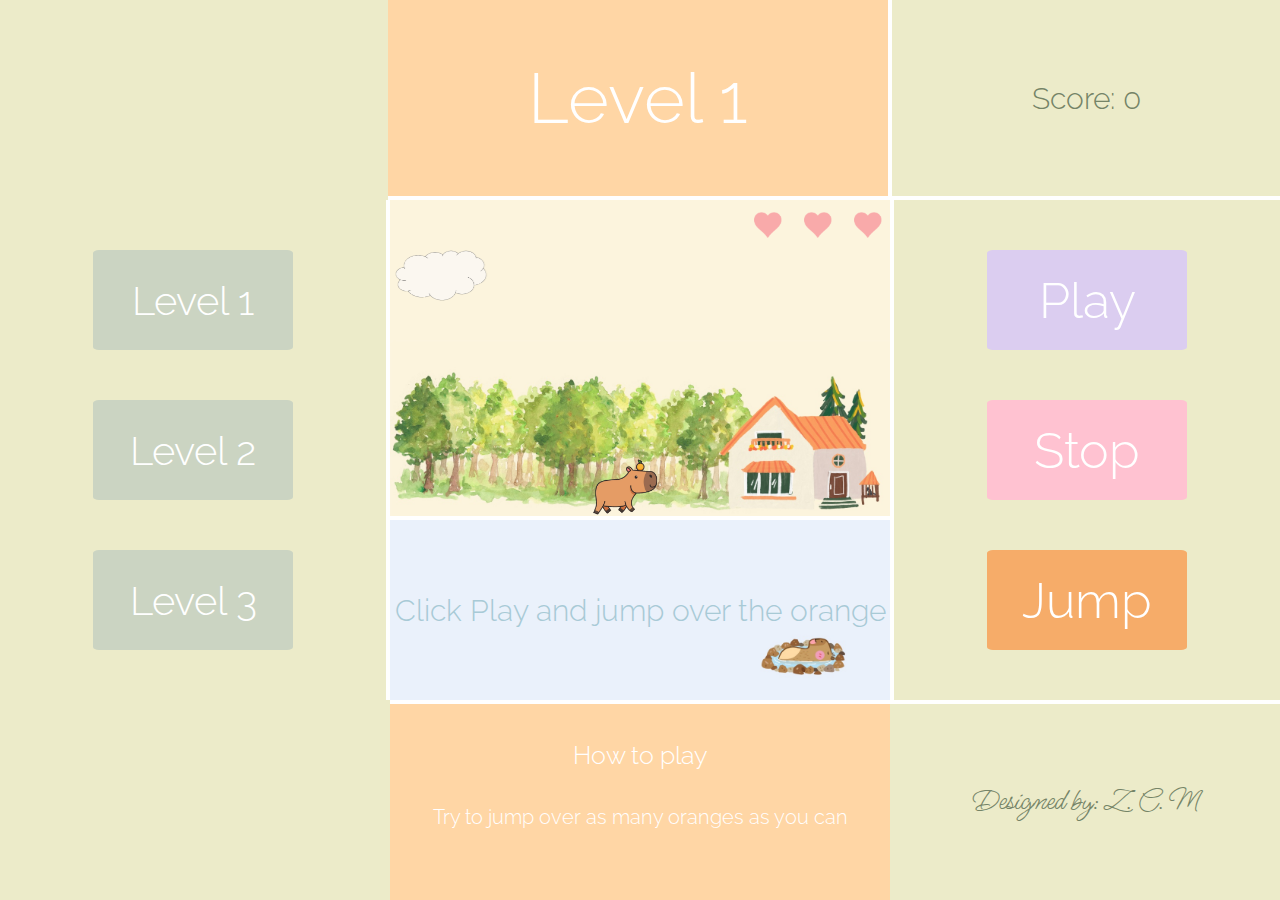
<file: index.html>
<!DOCTYPE html>
<html>
  <head>
    <title>
      CapyJump
    </title>
    <link rel="stylesheet" href="Style/Level1.css">
    <link rel="stylesheet" href="Style/General.css">
    <link rel="preconnect" href="https://fonts.googleapis.com">
    <link rel="preconnect" href="https://fonts.gstatic.com" crossorigin>
    <link href="https://fonts.googleapis.com/css2?family=Raleway:ital,wght@0,100;0,200; 0,300;0,400;0,500;0,600;0,700;0,800;0,900;1,100;1,200;1,300;1,400;1,500;1,600;1,700;1,800;1,900&display=swap" rel="stylesheet">
    <link href="https://fonts.googleapis.com/css2?family=Ms+Madi&display=swap" rel="stylesheet">
  </head>
  <body>
    <div class="top">
      <div class="top-left">
      </div>
      <div class="top-title">
          Level 1
      </div>
      <div class="top-right">
        <div class="js-score">
          Score
        </div>
      </div>
    </div>
    <div class="middle">
      <div class="middle-left">
        <button class="js-level1" onclick="
          level1Initialization(); 
        ">
          Level 1
        </button>
        <button class="js-level2" onclick="
          level2Initialization();
        ">
          Level 2
        </button>
        <button class="js-level3" onclick="
          level3Initialization();
        ">
          Level 3
        </button>
      </div>
      <div class="middle-game">
        <div class="middle-hearts">
          <div class="space">
          </div>
          <div class="js-heart1">
          </div>
          <div class="js-heart2">
          </div>
          <div class="js-heart3">
          </div>
        </div>
        <div class="middle-sky">
          <div class="js-cloud1">
          </div>
        </div>
        <div class="middle-game-play">
          <div class="capybara">
          </div>
          <div class="orange">
          </div>
        </div>
        <div class="middle-game-ground">
          <div class="js-gameText">
          </div>
        </div>
      </div>
      <div class="middle-right">
        <button class="js-play" onclick="
          delayStartGame();
        ">
          Play
        </button>
        <button class="js-stop" onclick="
          stopGame();
        ">
          Stop
        </button>
        <button class="js-jump" onclick="
          jump();    
        ">
          Jump
        </button>
      </div>
    </div>
    <div class="bottom">
      <div class="bottom-left">
      </div>
      <div class="bottom-middle">
        <div class="howToPlay">
          How to play
        </div>
        <div class="howToPlayRules">
          Try to jump over as many oranges as you can
        </div>
        <div>

        </div>
      </div>
      <div class="bottom-right">
        Designed by: Z. C. M
      </div>
    </div>
    <script src="Script/Jump.js">
    </script>
  </body>
</html>
</file>
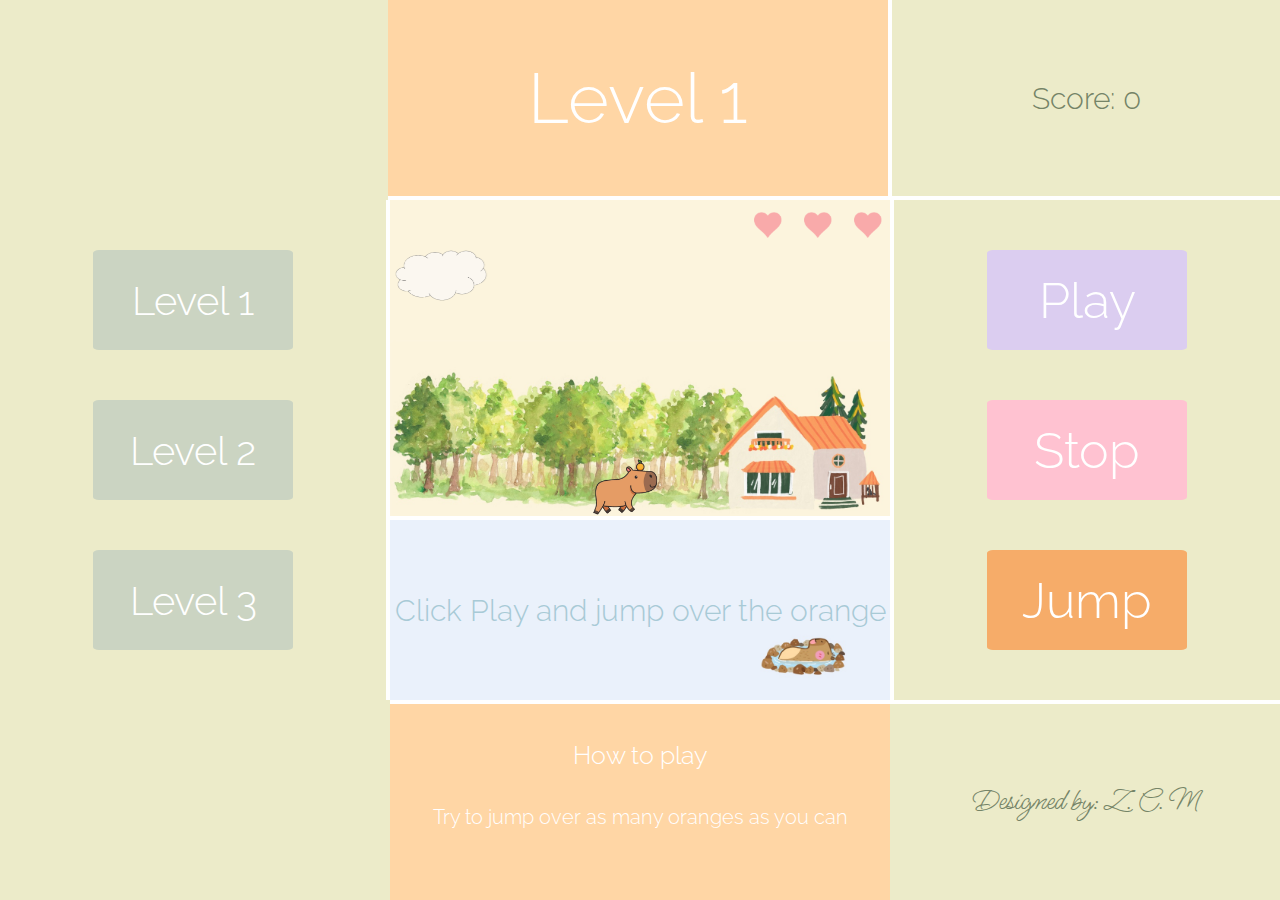
<file: Jump.html>
<!DOCTYPE html>
<html>
  <head>
    <title>
      CapyJump
    </title>
    <link rel="stylesheet" href="Style/Level1.css">
    <link rel="stylesheet" href="Style/General.css">
    <link rel="preconnect" href="https://fonts.googleapis.com">
    <link rel="preconnect" href="https://fonts.gstatic.com" crossorigin>
    <link href="https://fonts.googleapis.com/css2?family=Raleway:ital,wght@0,100;0,200; 0,300;0,400;0,500;0,600;0,700;0,800;0,900;1,100;1,200;1,300;1,400;1,500;1,600;1,700;1,800;1,900&display=swap" rel="stylesheet">
    <link href="https://fonts.googleapis.com/css2?family=Ms+Madi&display=swap" rel="stylesheet">
  </head>
  <body>
    <div class="top">
      <div class="top-left">
      </div>
      <div class="top-title">
          Level 1
      </div>
      <div class="top-right">
        <div class="js-score">
          Score
        </div>
      </div>
    </div>
    <div class="middle">
      <div class="middle-left">
        <button class="js-level1" onclick="
          level1Initialization(); 
        ">
          Level 1
        </button>
        <button class="js-level2" onclick="
          level2Initialization();
        ">
          Level 2
        </button>
        <button class="js-level3" onclick="
          level3Initialization();
        ">
          Level 3
        </button>
      </div>
      <div class="middle-game">
        <div class="middle-hearts">
          <div class="space">
          </div>
          <div class="js-heart1">
          </div>
          <div class="js-heart2">
          </div>
          <div class="js-heart3">
          </div>
        </div>
        <div class="middle-sky">
          <div class="js-cloud1">
          </div>
        </div>
        <div class="middle-game-play">
          <div class="capybara">
          </div>
          <div class="orange">
          </div>
        </div>
        <div class="middle-game-ground">
          <div class="js-gameText">
          </div>
        </div>
      </div>
      <div class="middle-right">
        <button class="js-play" onclick="
          delayStartGame();
        ">
          Play
        </button>
        <button class="js-stop" onclick="
          stopGame();
        ">
          Stop
        </button>
        <button class="js-jump" onclick="
          jump();    
        ">
          Jump
        </button>
      </div>
    </div>
    <div class="bottom">
      <div class="bottom-left">
      </div>
      <div class="bottom-middle">
        <div class="howToPlay">
          How to play
        </div>
        <div class="howToPlayRules">
          Try to jump over as many oranges as you can
        </div>
        <div>

        </div>
      </div>
      <div class="bottom-right">
        Designed by: Z. C. M
      </div>
    </div>
    <script>

      /*Initialization*/
      const charElement = document.querySelector('.capybara');
      const orangeElement = document.querySelector('.orange');
      const scoreElement = document.querySelector('.js-score');
      const heart1Element = document.querySelector('.js-heart1');
      const heart2Element = document.querySelector('.js-heart2');
      const heart3Element = document.querySelector('.js-heart3');
      const cloud1Element = document.querySelector('.js-cloud1');
      const gameTextElement = document.querySelector('.js-gameText');
      const gameBackgroundElement = document.querySelector('.middle-game-play');
      const toptitleElement = document.querySelector('.top-title');
      const rulesElement = document.querySelector('.bottom-middle');
      const healthBackgroundElement = document.querySelector('.middle-hearts');
      const skyBackgroundElement = document.querySelector('.middle-sky');
      const groundElement = document.querySelector('.middle-game-ground');

      const orangeStop = -60;
      let orangemove = null;
      let cloud1 = null;
      let textReset = null;
      let gameTextLostDisplay = null;
      let removeText = null;
      let delayGame = null;
      let charPositionX = 0;
      let charPositionY = 0;
      let orangePositionX = 380;
      let cloud1PositionX = 0;
      let playing = false;
      let jumping = false;
      let play = false;
      let score = 0;
      let hit = 0;
      let cloud1Forward = true;
      let lost = false;
      let stopped = true;
      let playLevel = 1;
      const block = 140;

      initialGame();

      function initialGame() {
        /*Game General*/
        if(playLevel === 1) {
          backgroundSet("url('Style/Image/house.jpg')");
        } else if(playLevel === 2) {
          backgroundSet("url('Style/Image/house2.jpg')");
        } else if(playLevel === 3) {
          backgroundSet("url('Style/Image/house3.png')");
        } else {
          backgroundSet("url('Style/Image/house.jpg')");
        }

        /*Character*/
        charElement.style.position = 'relative';
        charElement.style.left = '200px';

        /*Orange*/
        orangeElement.style.position = 'relative';
        orangeElement.style.top = '0px';
        orangeElement.style.left = '380px';
        orangeElement.style.visibility = 'hidden';

        /*Cloud*/
        cloud1Element.style.position = 'relative';
        
        /*Score*/
        scoreElement.innerHTML = `Score: ${score}`;

        /*Game Text*/
        gameTextReset();
      }

      function delayStartGame() {
        delayGame = setTimeout(playGame,500);
      }

      function playGame() {
        if(lost) {
          /*Health*/
          resetHeart();
          lost = false;
        }

        if(!playing) {
          /*Game General*/
          play = true;
          playing = true;
          stopped = false;
          gameTextDisappear();
          if(playLevel === 1) {
            backgroundSet("url('Style/Image/orangetree.jpg')");
          } else if(playLevel === 2) {
            backgroundSet("url('Style/Image/playbg2.jpg')");
          } else if(playLevel === 3) {
            backgroundSet("url('Style/Image/playbg3.png')");
          } else {
            backgroundSet("url('Style/Image/orangetree.jpg')");
          }

          /*Orange*/
          orangeElement.style.visibility = 'visible';
          if(playLevel === 1) {
            orangemove = setInterval(animateOrange, 40);
          } else if(playLevel === 2) {
            orangemove = setInterval(animateOrange, 25);
          } else if(playLevel === 3) {
            orangemove = setInterval(animateOrange, 15);
          } else {
            orangemove = setInterval(animateOrange, 40);
          }

          /*Cloud*/
          cloud1 = setInterval(cloud1Move, 1000);
        }
      }

      function resetGame() {
        /*Game General*/
        clearTimeout(delayGame);
        playing = false;
        play = false;
        if(playLevel === 1) {
          backgroundSet("url('Style/Image/house.jpg')");
        } else if(playLevel === 2) {
          backgroundSet("url('Style/Image/house2.jpg')");
        } else if(playLevel === 3) {
          backgroundSet("url('Style/Image/house3.png')");
        } else {
          backgroundSet("url('Style/Image/house.jpg')");
        }
        stopped = true;
        lost = false;

        /*Character*/

        /*Orange*/
        clearInterval(orangemove);
        originalPosition();
        orangeElement.style.visibility = 'hidden';

        /*Cloud*/
        clearInterval(cloud1);

        /*Score*/
        resetScore();

        /*Game Text*/
        textReset = setTimeout(gameTextReset, 900);

        /*Health*/
        resetHeart();
      }

      function stopGame() {
        clearTimeout(delayGame);
        if(!lost && !stopped) {
          resetGame();
        }
      }


      function lostGame() {
        /*Game General*/
        playing = false;
        play = false;
        if(playLevel === 1) {
          backgroundSet("url('Style/Image/lost.jpg')");
        } else if(playLevel === 2) {
          backgroundSet("url('Style/Image/lost2.jpg')");
        } else if(playLevel === 3) {
          backgroundSet("url('Style/Image/lost3.png')");
        } else {
          backgroundSet("url('Style/Image/lost.jpg')");
        }
        lost = true;
        stopped = true;

        /*Orange*/
        clearInterval(orangemove);
        originalPosition();
        orangeElement.style.visibility = 'hidden';

        /*Cloud*/
        clearInterval(cloud1);

        /*Score*/
        resetScore();

        /*Game Text*/
        gameTextLostDisplay = setTimeout(gameTextLost, 900);
      }

      function level1Initialization() {
        toptitleElement.style.backgroundColor = '#FFD6A5';
        rulesElement.style.backgroundColor = '#FFD6A5';
        toptitleElement.innerHTML = 'Level 1';
        healthBackgroundElement.style.backgroundColor = '#fcf4dd';
        skyBackgroundElement.style.backgroundColor = '#fcf4dd';
        cloud1Element.style.backgroundImage = "url('Style/Image/cloud.png')";
        backgroundSet("url('Style/Image/house.jpg')");
        groundElement.style.backgroundImage = "url('Style/Image/ground.jpg')";
        playLevel = 1;
        resetGame();
      }

      function level2Initialization() {
        toptitleElement.style.backgroundColor = '#DACFB0';
        rulesElement.style.backgroundColor = '#DACFB0';
        toptitleElement.innerHTML = 'Level 2';
        healthBackgroundElement.style.backgroundColor = '#2B4C5D';
        skyBackgroundElement.style.backgroundColor = '#2B4C5D';
        cloud1Element.style.backgroundImage = "url('Style/Image/moon.png')";
        backgroundSet("url('Style/Image/house2.jpg')");
        groundElement.style.backgroundImage = "url('Style/Image/ground2.jpg')";
        playLevel = 2;
        resetGame();
      }

      function level3Initialization() {
        toptitleElement.style.backgroundColor = '#B7D1D3';
        rulesElement.style.backgroundColor = '#B7D1D3';
        toptitleElement.innerHTML = 'Level 3';
        cloud1Element.style.backgroundImage = "url('Style/Image/sun.png')";
        healthBackgroundElement.style.backgroundColor = '#E1ECEE';
        skyBackgroundElement.style.backgroundColor = '#E1ECEE';
        backgroundSet("url('Style/Image/house3.png')");
        groundElement.style.backgroundImage = "url('Style/Image/ground3.png')";
        playLevel = 3;
        resetGame();
      }

      /*** Functions ***/

      /*** Game General ***/

      function backgroundSet( urllink ) {
        gameBackgroundElement.style.backgroundImage = urllink;
      }

      /*** Character ***/

      function jump() {
        if(!jumping && play) {
          charPositionY = charPositionY - 100;
          charElement.style.top = charPositionY + 'px';
          const returnJump = setTimeout(jumpDown, 400);
          jumping = true;
        }
      }

      function jumpDown() {
        charPositionY = charPositionY + 100;
        charElement.style.top = charPositionY + 'px';
        jumping = false;
      }

      /*** Orange ***/

      function animateOrange() { //Move the Orange Hurdle
        if(orangePositionX === orangeStop) {
          originalPosition();
        } else {
          orangePositionX = orangePositionX - 5;
          orangeElement.style.left = orangePositionX + 'px';
          if(orangePositionX === block) {
            if(charPositionY === 0) {
              scoreBoard('0');
              hit++;
              removeHeart();
              if(hit === 3) {
                lostGame();
              } else {
                displayGameText('Missed!');
              }
            }
            else {
              scoreBoard('1');
              displayGameText('Nice!');
            }
          }
        }
      }

      function originalPosition() { //Reset the Orange Position
        orangeElement.style.left = '380px';
        orangePositionX = 380;
      }

      /*** Cloud ***/

      function cloud1Move() {
        if(cloud1Forward) {
          if(cloud1PositionX === 380) {
            cloud1Forward = false;
          } else {
            cloud1PositionX = cloud1PositionX + 10;
            cloud1Element.style.left = cloud1PositionX + 'px';
          }
        } else {
          if(cloud1PositionX === 0) {
            cloud1Forward = true;
          } else {
            cloud1PositionX = cloud1PositionX - 10;
            cloud1Element.style.left = cloud1PositionX + 'px';
          }
        }
      }

      /*** Scoreboard ***/

      function scoreBoard(win) {
        if(win === '1') {
          score++;
          scoreElement.innerHTML = `Score: ${score}`;
        }
      }

      function resetScore() {
        score = 0;
        hit = 0;
        scoreElement.innerHTML = `Score: ${score}`;
      }

      /*** Gametext ***/

      function displayGameText(text) {
        gameTextElement.innerHTML = text;
        removeText = setTimeout(gameTextDisappear, 800);
      }

      function gameTextDisappear() {
        gameTextElement.innerHTML = '';
      }

      function gameTextReset() {
        gameTextElement.innerHTML = 'Click Play and jump over the orange';
      }

      function gameTextLost() {
        gameTextElement.innerHTML = 'Lost all Health, Play Again?';
      }

      /*** Health ***/

      function removeHeart() {
        if(hit === 1) {
          /*heart1Element.style.backgroundColor = 'white';*/
          heart1Element.style.backgroundImage = "url('Style/Image/Greyheart.png')";
        }
        else if(hit === 2) {
          heart2Element.style.backgroundImage = "url('Style/Image/Greyheart.png')";
        }
        else if(hit === 3) {
          heart3Element.style.backgroundImage = "url('Style/Image/Greyheart.png')";
        }
      }

      function resetHeart() {
        heart1Element.style.backgroundImage = "url('Style/Image/heart.png')";
        heart2Element.style.backgroundImage = "url('Style/Image/heart.png')";
        heart3Element.style.backgroundImage = "url('Style/Image/heart.png')";
      }

      /*****************/
    </script>
  </body>
</html>
</file>
<file: Style/Level1.css>
.top {
  display: flex;
  background-color: antiquewhite;
  height: 200px;
  min-width: 900px;
}

.top-left {
  flex: 1;
  background-color: #ECEBC9;
  min-width: 200px;
}

.top-title {
  background-color: #FFD6A5;
  width: 500px;
  font-size: 70px;
  display: flex;
  align-items: center;
  justify-content: center;
  color: white;
  border-bottom: 4px solid white;
}

.top-right {
  flex: 1;
  background-color: #ECEBC9;
  display: flex;
  align-items: center;
  justify-content: center;
  border-left: 4px solid white;
  border-bottom: 4px solid white;
}

.middle {
  display: flex;
  background-color: lightblue;
  height: 500px;
  min-width: 900px;
}

.middle-left {
  flex: 1;
  background-color: #ECEBC9;
  border-right: 4px solid white;
  display: flex;
  flex-direction: column;
  align-items: center;
  justify-content: space-evenly;
  min-width: 200px;
}

.middle-game {
  width: 500px;
  background-color: #EAF1FB;
  display: flex;
  flex-direction: column;
}

.middle-hearts {
  height: 50px;
  display: flex;
  background-color: #fcf4dd;
  margin-bottom: -5px;
}

.space {
  flex: 1;
}

.js-heart1, .js-heart2, .js-heart3 {
  width: 50px;
  background-image: url(Image/heart.png);
  background-size: cover;
}

.middle-sky {
  height: 100px;
  display: flex;
  background-color: #fcf4dd;
  margin-bottom: -5px;
}

.js-cloud1 {
  height: 60px;
  width: 100px;
  background-image: url('Image/cloud.png');
  background-size: cover;
}

.middle-game-play {
  flex: 1;
  background-color: #fcf4dd;
  display: flex;
  align-items: flex-end;
  background-image: url('Image/house.jpg');
  background-size: cover;
}

.middle-game-ground {
  height: 180px;
  background-color: #EAF1FB;
  border-top: 4px solid white;
  position: relative;
  display: flex;
  align-items: center;
  justify-content: center;
  background-image: url('Image/ground.jpg');
  background-size: cover;
}

.js-gameText {
  font-size: 30px;
  color: #A8CAD6;
}

.howToPlay {
  font-size: 25px;
  color: white;
}

.howToPlayRules {
  font-size: 20px;
  color: white;
}

.middle-right {
  flex: 1;
  background-color: #ECEBC9;
  display: flex;
  align-items: center;
  flex-direction: column;
  justify-content: space-evenly;
  border-left: 4px solid white;
}

.bottom {
  display: flex;
  background-color: lightgrey;
  height: 200px;
  min-width: 900px;
}

.bottom-left {
  flex: 1;
  background-color: #ECEBC9;
  min-width: 200px;
}

.bottom-middle {
  width: 500px;
  background-color: #FFD6A5;
  border-top: 4px solid white;
  display: flex;
  flex-direction: column;
  align-items: center;
  justify-content: space-evenly;
}

.bottom-right {
  flex: 1;
  background-color: #ECEBC9;
  color: #758467;
  font-family: Ms Madi;
  font-size: 30px;
  display: flex;
  align-items: center;
  justify-content: center;
  border-top: 4px solid white;
}

/* This is the code for the Character*/

.capybara {
  height: 60px;
  width: 70px;
  /*background-color: red;
  border-radius: 50%;*/
  background-image: url(Image/capy.png);
  background-size: cover;
  z-index: 100;
}

/* This is the styling for the Buttons*/

.js-jump, .js-play, .js-stop, .js-level1, .js-level2, .js-level3 {
  font-family: 'Raleway', sans-serif, Arial;
  font-weight: 300;
  font-size: 50px;
  background-color: #DBCDF0;
  color: white;
  border: none;
  border-radius: 3%;
  height: 100px;
  width: 200px;
  cursor: pointer;
  transition: opacity 0.18s;
}

.js-level1, .js-level2, .js-level3 {
  background-color: #CBD4C2;
  text-align: center;
  font-size: 40px;
}

.js-stop {
  background-color: #FFC2D1;
}

.js-jump {
  background-color: #F6AC69;
}

.js-jump:active, .js-play:active, .js-stop:active, .js-level1:active, .js-level2:active, .js-level3:active {
  opacity: 0.5;
}

/* This is the styling for the Orange*/

.orange {
  height: 40px;
  width: 40px;
  background-image: url(Image/Orange.png);
  background-size: cover;

  /*border-radius: 50%;*/
}

.js-score {
  font-size: 30px;
  color: #758467;
}
</file>
<file: Style/General.css>
body {
  font-family: 'Raleway', sans-serif, Arial;
  font-weight: 300;
  margin: 0;
}
</file>
